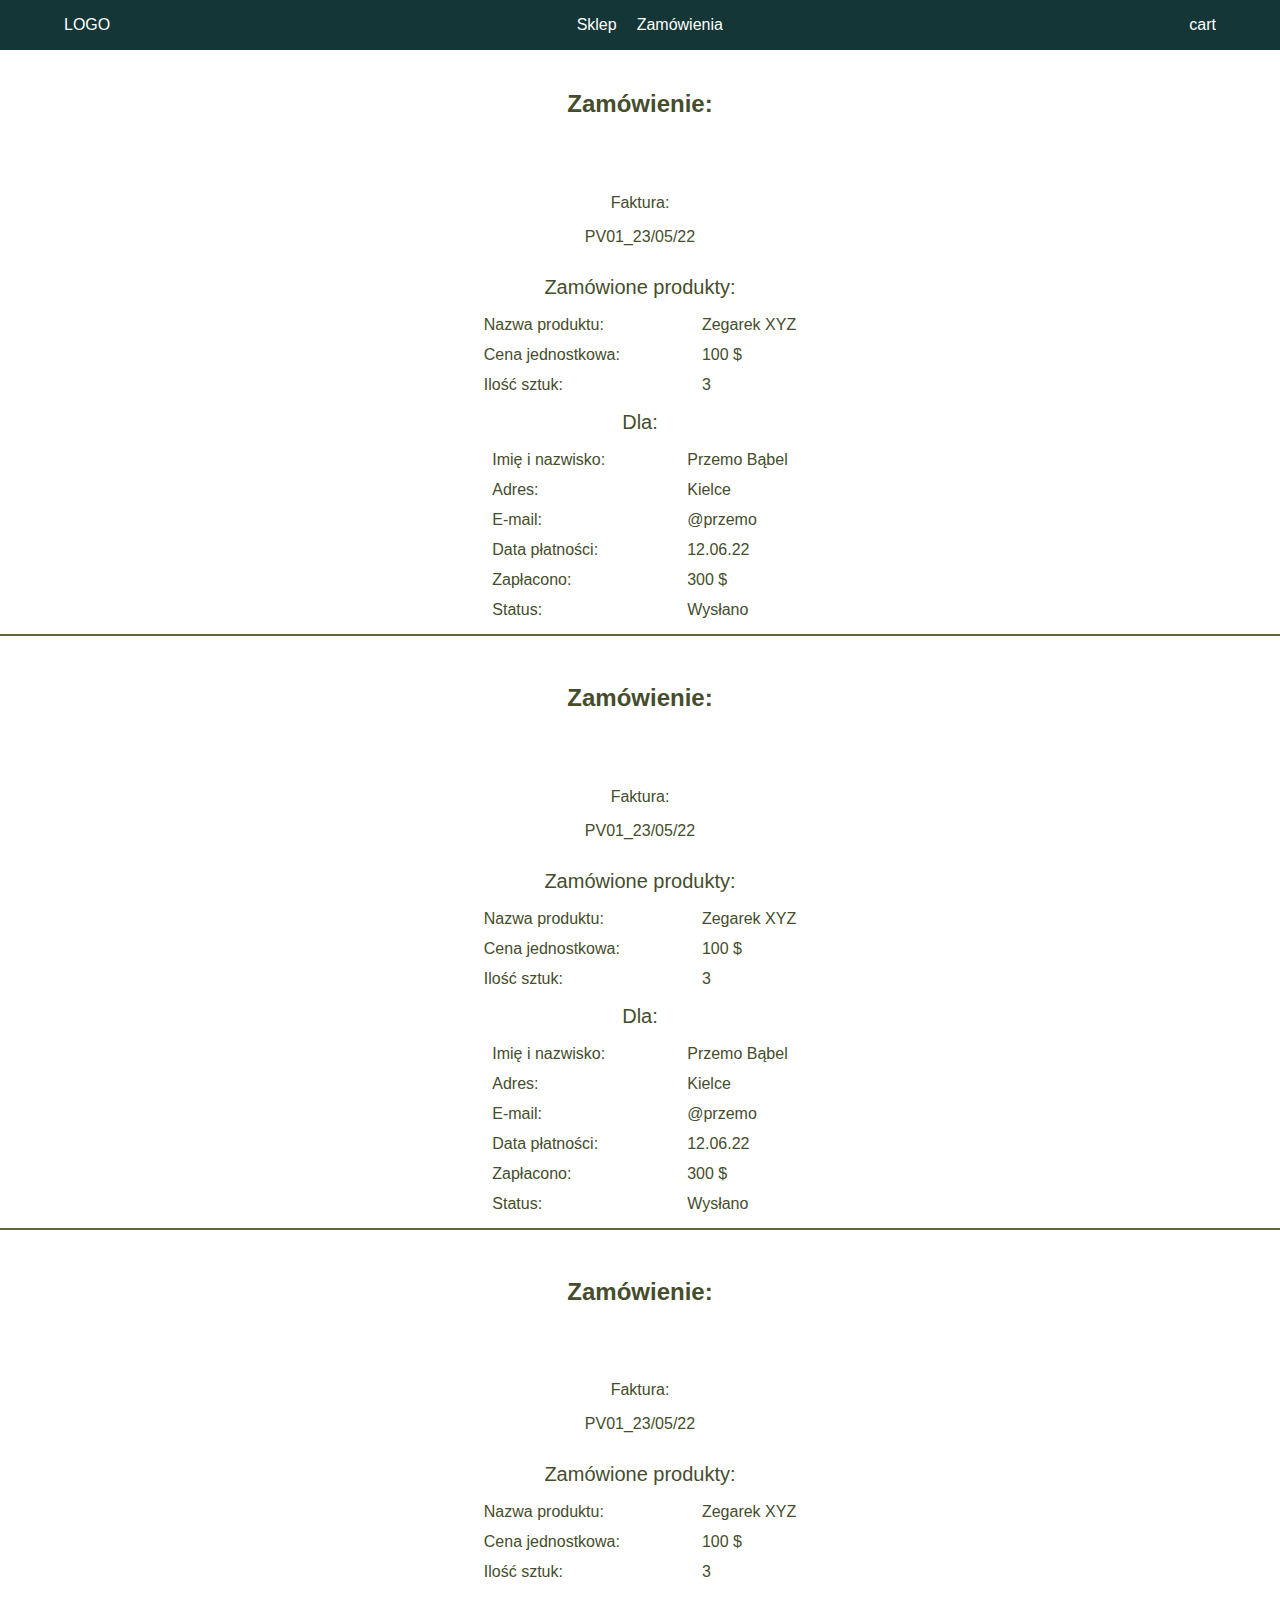
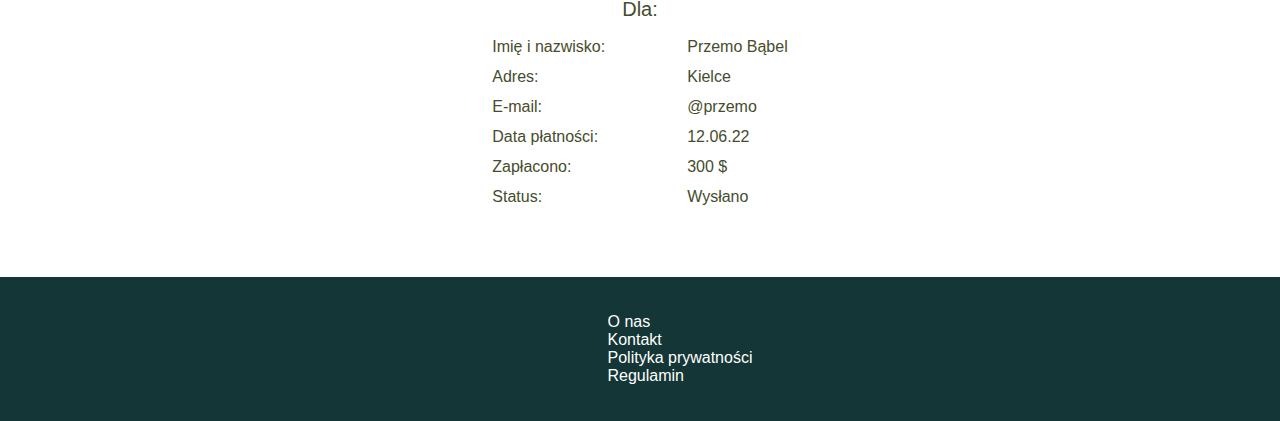
<file: Front/Trash/Front kosz/orders/index.html>
<!doctype html>
<html lang="en">
  <head>
    <meta charset="utf-8">
    <meta name="viewport" content="width=device-width, initial-scale=1">
    <title>Sklep internetowy</title>
    <link rel="stylesheet" href="style.css">
  </head>
  <body>
      <header role="navigation">
        <div class="header__wrapper">
          <p>LOGO</p>

          <div class="header__items" role="list">
            <p class="header__item" role="listitem"><a href="#">Sklep</a></p>
            <p class="header__item" role="listitem"><a href="#">Zamówienia</a></p>
          </div>

          <p class="logo">cart</p>
        </div>
      </header>

      <main>
          <section class="order">
            <h2>Zamówienie:</h2>
            <article class="order__invoice">
                <p>Faktura:</p>
                <output>PV01_23/05/22</output>
            </article>

            <article class="order__items">
              <table>
                <caption>Zamówione produkty:</caption>
                <tbody>
                  <tr>
                    <td>Nazwa produktu:</td>
                    <td class="order__items--productName">Zegarek XYZ</td>
                  </tr>
                  <tr>
                    <td>Cena jednostkowa:</td>
                    <td class="order__items--productPrice">100 $</td>
                  </tr>
                  <tr>
                    <td>Ilość sztuk:</td>
                    <td class="order__items--productQuantity">3</td>
                  </tr>
                </tbody>
              </table>
            </article>

            <article class="order__details">
              <table>
                <caption>Dla:</caption>
                <tbody>
                  <tr>
                    <td>Imię i nazwisko:</td>
                    <td class="order__details--customerName">Przemo Bąbel</td>
                  </tr>
                  <tr>
                    <td>Adres:</td>
                    <td class="order__details--customerAddress">Kielce</td>
                  </tr>
                  <tr>
                    <td>E-mail:</td>
                    <td class="order__details--customerEmail">@przemo</td>
                  </tr>
                  <tr>
                    <td>Data płatności:</td>
                    <td class="order__details--customerPaymentDate">12.06.22</td>
                  </tr>
                  <tr>
                    <td>Zapłacono:</td>
                    <td class="order__details--customerTotalPay">300 $</td>
                  </tr>
                  <tr>
                    <td>Status:</td>
                    <td class="order__details--customerIsOrdered">Wysłano</td>
                  </tr>
                </tbody>
              </table>
            </article>
          </section>

          <hr>

          <section class="order">
            <h2>Zamówienie:</h2>
            <article class="order__invoice">
                <p>Faktura:</p>
                <output>PV01_23/05/22</output>
            </article>

            <article class="order__items">
              <table>
                <caption>Zamówione produkty:</caption>
                <tbody>
                  <tr>
                    <td>Nazwa produktu:</td>
                    <td class="order__items--productName">Zegarek XYZ</td>
                  </tr>
                  <tr>
                    <td>Cena jednostkowa:</td>
                    <td class="order__items--productPrice">100 $</td>
                  </tr>
                  <tr>
                    <td>Ilość sztuk:</td>
                    <td class="order__items--productQuantity">3</td>
                  </tr>
                </tbody>
              </table>
            </article>

            <article class="order__details">
              <table>
                <caption>Dla:</caption>
                <tbody>
                  <tr>
                    <td>Imię i nazwisko:</td>
                    <td class="order__details--customerName">Przemo Bąbel</td>
                  </tr>
                  <tr>
                    <td>Adres:</td>
                    <td class="order__details--customerAddress">Kielce</td>
                  </tr>
                  <tr>
                    <td>E-mail:</td>
                    <td class="order__details--customerEmail">@przemo</td>
                  </tr>
                  <tr>
                    <td>Data płatności:</td>
                    <td class="order__details--customerPaymentDate">12.06.22</td>
                  </tr>
                  <tr>
                    <td>Zapłacono:</td>
                    <td class="order__details--customerTotalPay">300 $</td>
                  </tr>
                  <tr>
                    <td>Status:</td>
                    <td class="order__details--customerIsOrdered">Wysłano</td>
                  </tr>
                </tbody>
              </table>
            </article>
          </section>

          <hr>

          <section class="order">
            <h2>Zamówienie:</h2>
            <article class="order__invoice">
                <p>Faktura:</p>
                <output>PV01_23/05/22</output>
            </article>

            <article class="order__items">
              <table>
                <caption>Zamówione produkty:</caption>
                <tbody>
                  <tr>
                    <td>Nazwa produktu:</td>
                    <td class="order__items--productName">Zegarek XYZ</td>
                  </tr>
                  <tr>
                    <td>Cena jednostkowa:</td>
                    <td class="order__items--productPrice">100 $</td>
                  </tr>
                  <tr>
                    <td>Ilość sztuk:</td>
                    <td class="order__items--productQuantity">3</td>
                  </tr>
                </tbody>
              </table>
            </article>

            <article class="order__details">
              <table>
                <caption>Dla:</caption>
                <tbody>
                  <tr>
                    <td>Imię i nazwisko:</td>
                    <td class="order__details--customerName">Przemo Bąbel</td>
                  </tr>
                  <tr>
                    <td>Adres:</td>
                    <td class="order__details--customerAddress">Kielce</td>
                  </tr>
                  <tr>
                    <td>E-mail:</td>
                    <td class="order__details--customerEmail">@przemo</td>
                  </tr>
                  <tr>
                    <td>Data płatności:</td>
                    <td class="order__details--customerPaymentDate">12.06.22</td>
                  </tr>
                  <tr>
                    <td>Zapłacono:</td>
                    <td class="order__details--customerTotalPay">300 $</td>
                  </tr>
                  <tr>
                    <td>Status:</td>
                    <td class="order__details--customerIsOrdered">Wysłano</td>
                  </tr>
                </tbody>
              </table>
            </article>
          </section>
      </main>
      <footer>
        <ul>
          <li>O nas</li>
          <li>Kontakt</li>
          <li>Polityka prywatności</li>
          <li>Regulamin</li>
        </ul>
      </footer>
  </body>
</html>
</file>
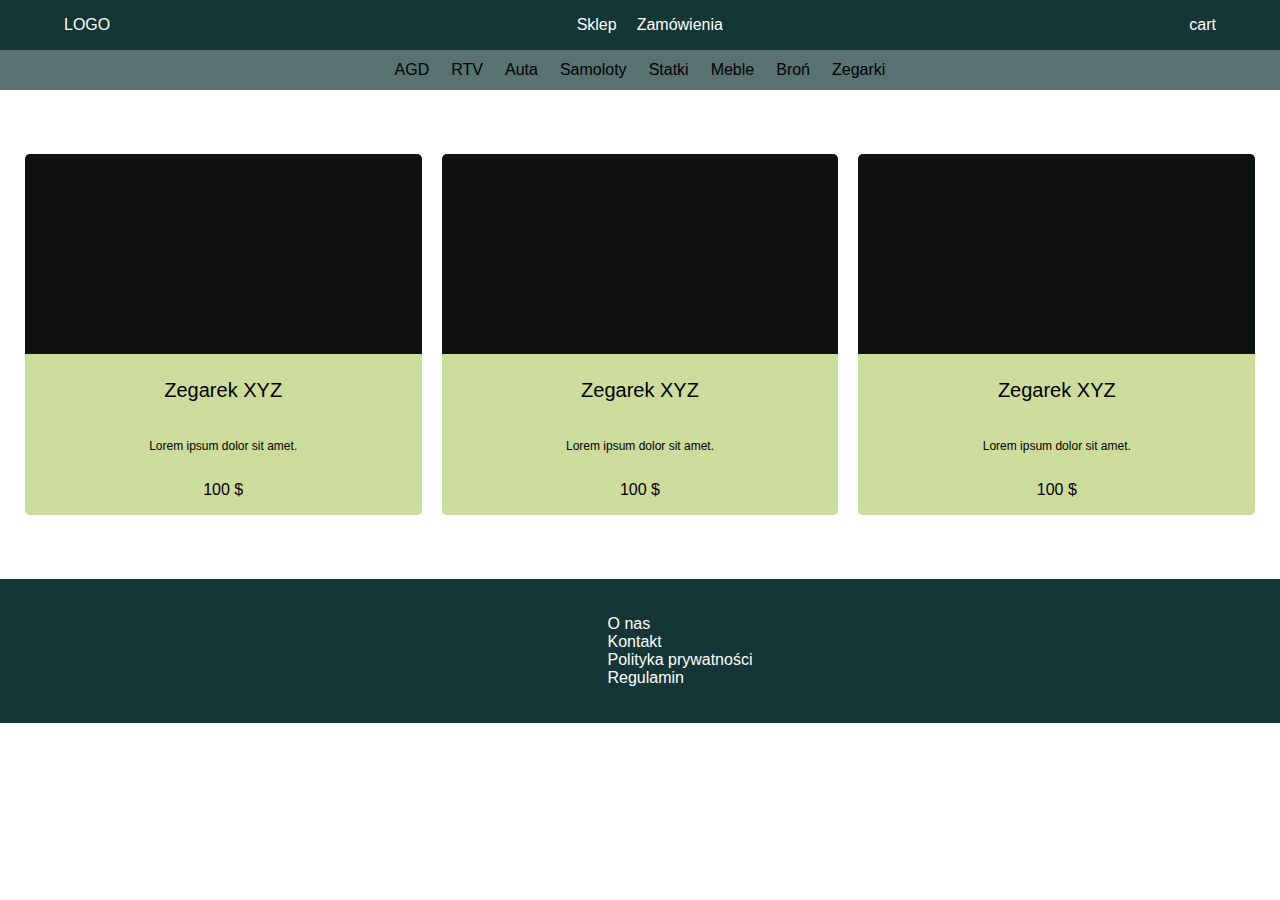
<file: Front/Trash/Front kosz/shop/index.html>
<!doctype html>
<html lang="en">
  <head>
    <meta charset="utf-8">
    <meta name="viewport" content="width=device-width, initial-scale=1">
    <title>Sklep internetowy</title>
    <link rel="stylesheet" href="style.css">
  </head>
  <body>

      <header role="navigation">
        <div class="header__wrapper">
          <p>LOGO</p>

          <div class="header__items" role="list">
            <p class="header__item" role="listitem"><a href="#">Sklep</a></p>
            <p class="header__item" role="listitem"><a href="#">Zamówienia</a></p>
          </div>

          <p class="logo">cart</p>
        </div>
      </header>

      <main>
          <div class="categories" role="list">
            <p class="category" role="listitem">AGD</p>
            <p class="category" role="listitem">RTV</p>
            <p class="category" role="listitem">Auta</p>
            <p class="category" role="listitem">Samoloty</p>
            <p class="category" role="listitem">Statki</p>
            <p class="category" role="listitem">Meble</p>
            <p class="category" role="listitem">Broń</p>
            <p class="category" role="listitem">Zegarki</p>
          </div>

          <div class="shopbar">

            <div class="shopbar__item">
              <div class="test__div1"></div>
              <p class="shopbar__item--name">Zegarek XYZ</p>
              <p class="shopbar__item--desc">Lorem ipsum dolor sit amet.</p>
              <p class="shopbar__item--price">100 $</p>
            </div>

            <div class="shopbar__item">
              <div class="test__div1"></div>
              <p class="shopbar__item--name">Zegarek XYZ</p>
              <p class="shopbar__item--desc">Lorem ipsum dolor sit amet.</p>
              <p class="shopbar__item--price">100 $</p>
            </div>

            <div class="shopbar__item">
              <div class="test__div1"></div>
              <p class="shopbar__item--name">Zegarek XYZ</p>
              <p class="shopbar__item--desc">Lorem ipsum dolor sit amet.</p>
              <p class="shopbar__item--price">100 $</p>
            </div>
            
          </div>
      </main>
      <footer>
        <ul>
          <li>O nas</li>
          <li>Kontakt</li>
          <li>Polityka prywatności</li>
          <li>Regulamin</li>
        </ul>
      </footer>
  </body>
</html>
</file>
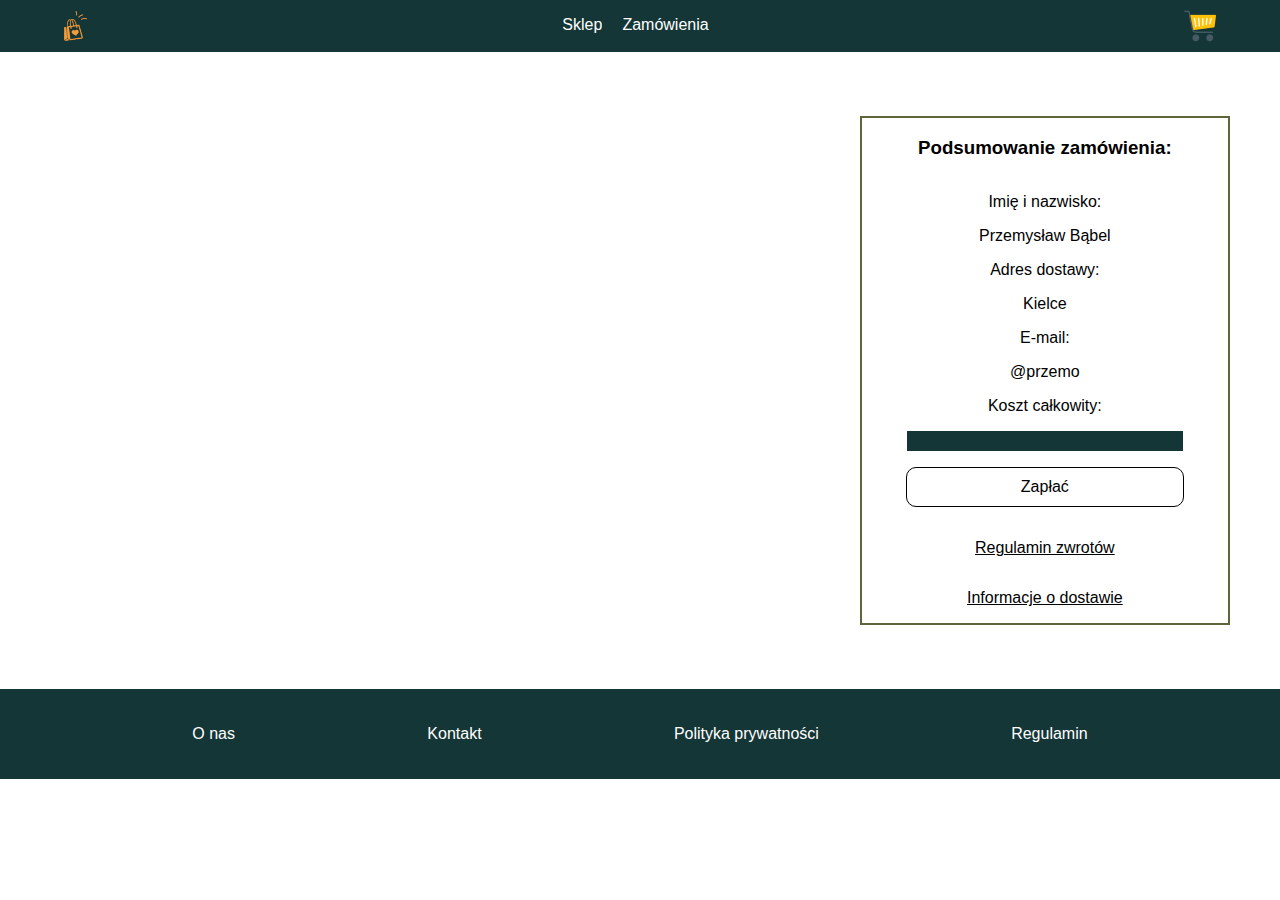
<file: Front/indexCartproduct.html>
<!doctype html>
<html lang="en">
  <head>
    <meta charset="utf-8">
    <meta name="viewport" content="width=device-width, initial-scale=1">
    <title>Sklep internetowy</title>
    <link rel="stylesheet" href="style.css">
  </head>
  <body>

    <header role="navigation">
      <div class="header__wrapper">
          <div class="header__wrapper--logo">
              <img src="img/kampusLogo2.png" alt="">
          </div>

          <nav class="header__items" role="list">
          <p class="header__item" role="listitem"><a href="indexShop.html">Sklep</a></p>
          <p class="header__item" role="listitem"><a href="indexOrders.html">Zamówienia</a></p>
          </nav>

          <a class="header__wrapper--logo" href="indexCartproduct.html"><img src="img/carts.png" alt=""></a>
      </div>
    </header>

      <main class="cartProductMain">
        
        <section class="cartProducts" id="cartProducts">
          
          

        </section>

        <div class="emty-div"></div>

        <aside class="payment">
            <h3>Podsumowanie zamówienia:</h3>
            <p>Imię i nazwisko:</p>
            <output class="payment__customerName">Przemysław Bąbel</output>
            <p>Adres dostawy:</p>
            <output class="payment__customerAddress">Kielce</output>
            <p>E-mail:</p>
            <output class="payment__customerEmail">@przemo</output>
            <p>Koszt całkowity:</p>
            <output class="payment__total" id="payment__total"></output>
            <p role="button" class="payment__payButton">Zapłać</p>
            <p><a href="#">Regulamin zwrotów</a></p>
            <p><a href="#">Informacje o dostawie</a></p>
        </aside>

      </main>
      <footer>
        <p>O nas</p>
        <p>Kontakt</p>
        <p>Polityka prywatności</p>
        <p>Regulamin</p>
      </footer>
      <script src="js/cartproductService.js"></script>
  </body>
</html>
</file>
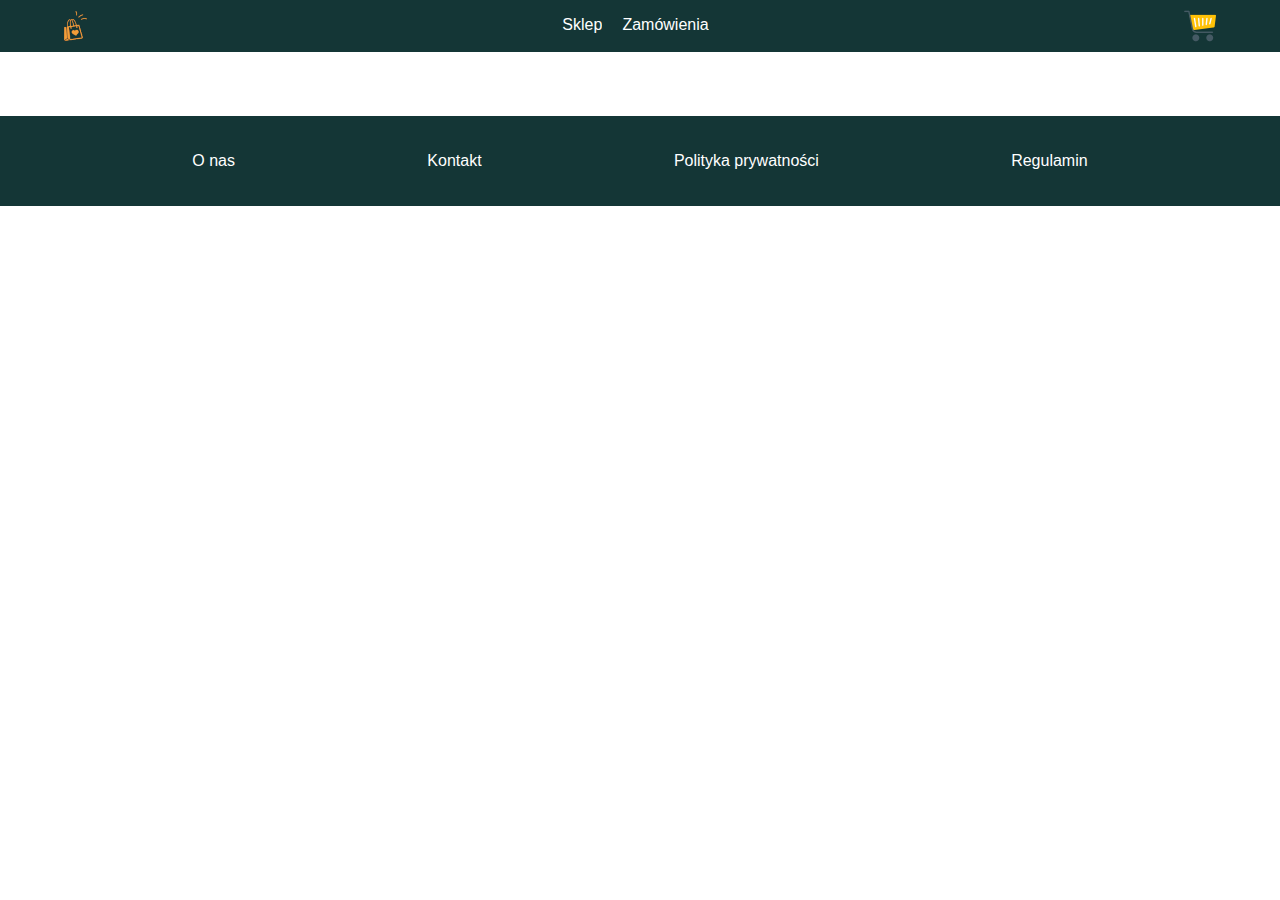
<file: Front/indexOrders.html>
<!doctype html>
<html lang="en">
  <head>
    <meta charset="utf-8">
    <meta name="viewport" content="width=device-width, initial-scale=1">
    <title>Sklep internetowy</title>
    <link rel="stylesheet" href="style.css">
  </head>
  <body>
    <header role="navigation">
      <div class="header__wrapper">
          <div class="header__wrapper--logo">
              <img src="img/kampusLogo2.png" alt="">
          </div>

          <nav class="header__items" role="list">
          <p class="header__item" role="listitem"><a href="indexShop.html">Sklep</a></p>
          <p class="header__item" role="listitem"><a href="indexOrders.html">Zamówienia</a></p>
          </nav>

          <a class="header__wrapper--logo" href="indexCartproduct.html"><img src="img/carts.png" alt=""></a>
      </div>
    </header>

      <main id="mainOrders">
          

      </main>
      <footer>
        <p>O nas</p>
        <p>Kontakt</p>
        <p>Polityka prywatności</p>
        <p>Regulamin</p>
      </footer>
      <script src="js/orderService.js"></script>
  </body>
</html>
</file>
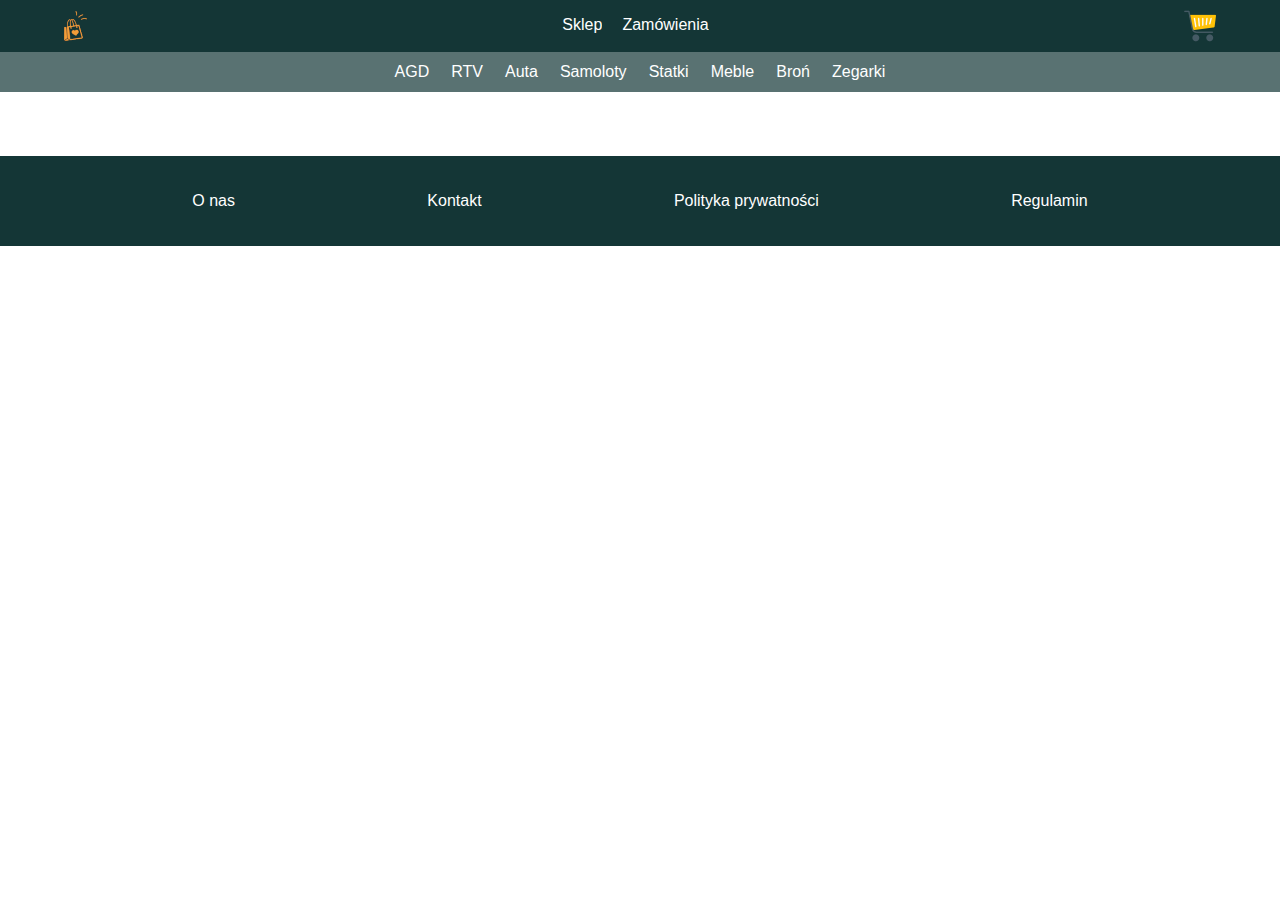
<file: Front/indexShop.html>
<!doctype html>
<html lang="en">
  <head>
    <meta charset="utf-8">
    <meta name="viewport" content="width=device-width, initial-scale=1">
    <title>Sklep internetowy</title>
    <link rel="stylesheet" href="style.css">
  </head>
  <body>

    <header role="navigation">
      <div class="header__wrapper">
          <div class="header__wrapper--logo">
              <img src="img/kampusLogo2.png" alt="">
          </div>

          <nav class="header__items" role="list">
          <p class="header__item" role="listitem"><a href="indexShop.html">Sklep</a></p>
          <p class="header__item" role="listitem"><a href="indexOrders.html">Zamówienia</a></p>
          </nav>

          <a class="header__wrapper--logo" href="indexCartproduct.html"><img src="img/carts.png" alt=""></a>
      </div>
    </header>

      <main class="shopMain">
          <nav class="categories" role="list">
            <p class="category" role="listitem">AGD</p>
            <p class="category" role="listitem">RTV</p>
            <p class="category" role="listitem">Auta</p>
            <p class="category" role="listitem">Samoloty</p>
            <p class="category" role="listitem">Statki</p>
            <p class="category" role="listitem">Meble</p>
            <p class="category" role="listitem">Broń</p>
            <p class="category" role="listitem">Zegarki</p>
          </nav>

          <div class="shopbarWrapper">
            <div class="shopbar" id="shopbar">

              
  
            </div>
          </div> 

      </main>

      <footer>
        <p>O nas</p>
        <p>Kontakt</p>
        <p>Polityka prywatności</p>
        <p>Regulamin</p>
      </footer>
      <script src="js/productService.js"></script>
  </body>
</html>
</file>
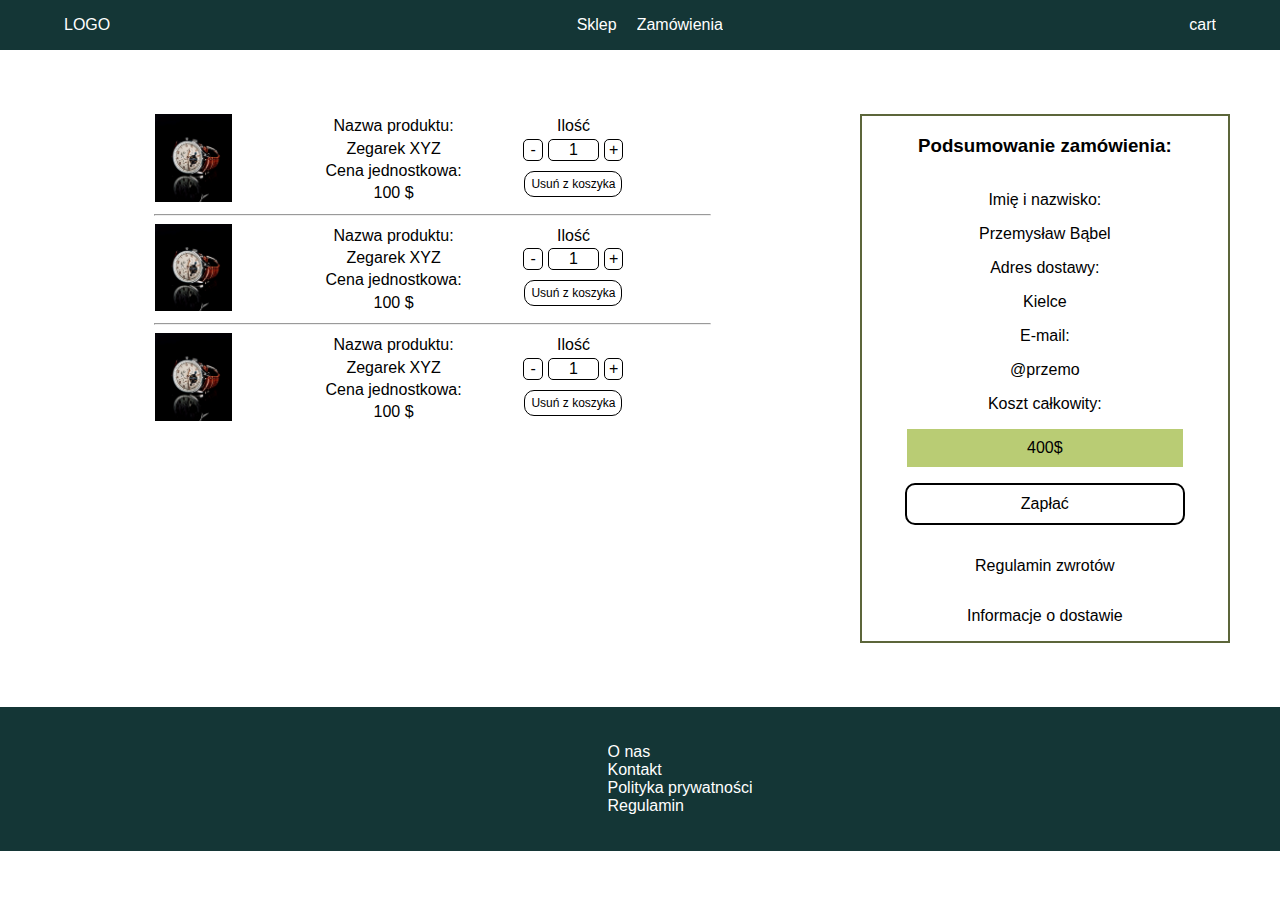
<file: Front/Trash/Front kosz/cartproduct/index2.html>
<!doctype html>
<html lang="en">
  <head>
    <meta charset="utf-8">
    <meta name="viewport" content="width=device-width, initial-scale=1">
    <title>Sklep internetowy</title>
    <link rel="stylesheet" href="style2.css">
  </head>
  <body>

      <header role="navigation">
        <div class="header__wrapper">
          <p>LOGO</p>

          <div class="header__items" role="list">
            <p class="header__item" role="listitem">Sklep</p>
            <p class="header__item" role="listitem">Zamówienia</p>
          </div>

          <p class="logo">cart</p>
        </div>
      </header>

      <main class="cartProductMain">
        
        <section class="cartProducts">
          
          <article class="cartProduct">
            <div class="cartProduct__image">
              <img src="img/watch.jpg" class="cartProduct__image--img" alt="">
            </div>

            <div class="cartProduct__details">
              <table>
                <tbody>
                  <tr>
                    <td>Nazwa produktu:</td>
                  </tr>
                  <tr>
                    <td class="cartProduct__details--productName">Zegarek XYZ</td>
                  </tr>
                  <tr>
                    <td>Cena jednostkowa:</td>
                  </tr>
                  <tr>
                    <td class="cartProduct__details--productName">100 $</td>
                  </tr>
                </tbody>
              </table>

              <table>
                <tbody>
                  <tr>
                    <td>Ilość</td>
                  </tr>
                  <tr class="input-container">
                    <td class="decr"> - </td>
                    <td class="cartProduct__details--productQuantityInput">1</td>
                    <td class="incr"> + </td>
                  </tr>
                  <tr>
                    <td><p role="button" class="cartProduct__details--deleteItem">Usuń z koszyka</p></td>
                  </tr>
                </tbody>
              </table>
            </div>
          </article>

          <hr class="cartProductHr">

          <article class="cartProduct">
            <div class="cartProduct__image">
              <img src="img/watch.jpg" class="cartProduct__image--img" alt="">
            </div>

            <div class="cartProduct__details">
              <table>
                <tbody>
                  <tr>
                    <td>Nazwa produktu:</td>
                  </tr>
                  <tr>
                    <td class="cartProduct__details--productName">Zegarek XYZ</td>
                  </tr>
                  <tr>
                    <td>Cena jednostkowa:</td>
                  </tr>
                  <tr>
                    <td class="cartProduct__details--productName">100 $</td>
                  </tr>
                </tbody>
              </table>

              <table>
                <tbody>
                  <tr>
                    <td>Ilość</td>
                  </tr>
                  <tr class="input-container">
                    <td class="decr"> - </td>
                    <td class="cartProduct__details--productQuantityInput">1</td>
                    <td class="incr"> + </td>
                  </tr>
                  <tr>
                    <td><p role="button" class="cartProduct__details--deleteItem">Usuń z koszyka</p></td>
                  </tr>
                </tbody>
              </table>
            </div>
          </article>

          <hr class="cartProductHr">

          <article class="cartProduct">
            <div class="cartProduct__image">
              <img src="img/watch.jpg" class="cartProduct__image--img" alt="">
            </div>

            <div class="cartProduct__details">
              <table>
                <tbody>
                  <tr>
                    <td>Nazwa produktu:</td>
                  </tr>
                  <tr>
                    <td class="cartProduct__details--productName">Zegarek XYZ</td>
                  </tr>
                  <tr>
                    <td>Cena jednostkowa:</td>
                  </tr>
                  <tr>
                    <td class="cartProduct__details--productName">100 $</td>
                  </tr>
                </tbody>
              </table>

              <table>
                <tbody>
                  <tr>
                    <td>Ilość</td>
                  </tr>
                  <tr class="input-container">
                    <td class="decr"> - </td>
                    <td class="cartProduct__details--productQuantityInput">1</td>
                    <td class="incr"> + </td>
                  </tr>
                  <tr>
                    <td><p role="button" class="cartProduct__details--deleteItem">Usuń z koszyka</p></td>
                  </tr>
                </tbody>
              </table>
            </div>
          </article>

          
      </section>

      <div class="emty-div"></div>

      <aside class="payment">
          <h3>Podsumowanie zamówienia:</h3>
          <p>Imię i nazwisko:</p>
          <output class="payment__customerName">Przemysław Bąbel</output>
          <p>Adres dostawy:</p>
          <output class="payment__customerAddress">Kielce</output>
          <p>E-mail:</p>
          <output class="payment__customerEmail">@przemo</output>
          <p>Koszt całkowity:</p>
          <output class="payment__total">400$</output>
          <p role="button" class="payment__payButton">Zapłać</p>
          <p role="link" href="#">Regulamin zwrotów</p>
          <p>Informacje o dostawie</p>
        </aside>

      </main>
      <footer>
        <ul>
          <li>O nas</li>
          <li>Kontakt</li>
          <li>Polityka prywatności</li>
          <li>Regulamin</li>
        </ul>
      </footer>
  </body>
</html>
</file>
<file: Front/Trash/Front kosz/orders/style.css>
body {
    margin: 0;
    padding: 0;
}
* {
    font-family:'Segoe UI', Tahoma, Geneva, Verdana, sans-serif;
    overflow-x: hidden;
}

header {
    color: white;
    background-color: #143636;
}
    .header__wrapper {
        display: flex;
        justify-content: space-between;
        width: 90%;
        margin: auto;
    }
    .header__items {
        display: flex;
        justify-content: center;
        gap: 20px;
    }
    .header__item {
        cursor: pointer;
    }
    .header__item > a {
        text-decoration: none;
        color:  white;
    }
.logo {
    cursor: pointer;
}

main {
    color: #454D2C;
}

.order {
    display: flex;
    flex-direction: column;
}
.order > h2 {
    text-align: center;
    padding: 20px;
}
.order__invoice {
    display: flex;
    flex-direction: column;
    align-items: center;
    padding: 20px;
}
.order__items {
    display: flex;
    flex-direction: column;
    align-items: center;
}
.order__details {
    display: flex;
    flex-direction: row;
    justify-content: center;
}
caption {
    font-size: 20px;
    padding: 10px;
}
td {
    padding: 5px 40px;
}

hr {
    border: 1px solid #5C663A;
    background-color: #5C663A;
}
footer {
    display: flex;
    justify-content: center;
    padding: 20px;
    background-color: #143636;
    width: 100%;
    height: 100%;
    margin-top: 5%;
    color: white;
}
    footer > ul {
        list-style: none;
    }
</file>
<file: Front/Trash/Front kosz/shop/style.css>
body {
    margin: 0;
    padding: 0;
}
* {
    font-family:'Segoe UI', Tahoma, Geneva, Verdana, sans-serif;
    overflow-x: hidden;
}
header {
    color: white;
    background-color: #143636;
}
    .header__wrapper {
        display: flex;
        justify-content: space-between;
        width: 90%;
        margin: auto;
    }
    .header__items {
        display: flex;
        justify-content: center;
        gap: 20px;
    }
    .header__item {
        cursor: pointer;
    }
    .header__item > a {
        text-decoration: none;
        color:  white;
    }
.logo {
    cursor: pointer;
}
.shopcart {
    cursor: pointer;
    right: 10px;
    top: 0;
    position: absolute;
    right: 10px;
    top: 50%;
    transform: translateY(-50%);
}
h2 {
    text-align: center;
}
.categories {
    display: flex;
    flex-direction: row;
    justify-content: center;
    flex-wrap: wrap;
    list-style: none;
    background-color: #224444c0;
    padding: 5px;
    margin: 0;
}
    .category {
        padding: 5px;
        border-radius: 5px;
        margin: 0 5px;
        cursor: pointer;
        border-style: hidden;
        border: 1px solid transparent;
    }
    .category:hover {
        border-style:inherit;
        border: 1px solid white;
    }
.shopbar {
    display: flex;
    justify-content: center;
    flex-wrap: wrap;
    list-style: none;
    gap: 20px;
    text-align: center;
    margin-top: 5%;
}
    .shopbar__item {
        width: 31%;
        background-color:#b9cc74b6;
        display: flex;
        flex-direction: column;
        align-items: center;
        cursor: pointer;
        border-radius: 5px
    }
        .shopbar__item--img {
            max-width: 125px;
            margin: 10px;
            border-radius: 5px;
        }
        .shopbar__item--name {
            font-size: 20px;
            padding: 5px;
        }
        .shopbar__item--desc {
            font-size: 12px;
        }
        .shopbar__item--price {
            font-size: 16px;
    }




.test__div1 {
    background-color: #0F1111;
    height: 200px;
    width: 100%;
}













/* footer {
    display: flex;
    justify-content: center;
    padding: 20px;
    background-color: #879948;
}
footer > ul {
    list-style: none;
} */

footer {
    display: flex;
    justify-content: center;
    padding: 20px;
    background-color: #143636;
    width: 100%;
    height: 100%;
    margin-top: 5%;
    color: white;
}
    footer > ul {
        list-style: none;
    }
</file>
<file: Front/style.css>
body {
    margin: 0;
    padding: 0;
}
* {
    font-family:'Segoe UI', Tahoma, Geneva, Verdana, sans-serif;
    overflow-x: hidden;
}

/* HEADER START: */
header {
    color: white;
    background-color: #143636;
}
    .header__wrapper {
        display: flex;
        justify-content: space-between;
        width: 90%;
        margin: auto;
    }
        .header__wrapper--logo{
            display: flex;
            justify-content: center;
            align-items: center;
        }

    .header__items {
        display: flex;
        justify-content: center;
        gap: 20px;
    }
        .header__item {
            cursor: pointer;
            border-style: hidden;
            border-bottom: 2px solid transparent;
        }
            .header__item:hover{
                border-style:initial;
                border-bottom: 2px solid white;
            }
            .header__item > a {
                text-decoration: none;
                color:  white;
            }
    .logo {
        cursor: pointer;
    }
        .logo > a{
            text-decoration: none;
            color: white;
        }

/* HEADER END*/

/* MAIN START */
main {
    color: #454D2C;
}
/* MAIN END */

/* ORDER START: */
.order {
    display: flex;
    flex-direction: column;
}
    .order > h2 {
        text-align: center;
        padding-top: 40px;
        margin: 0;
    }
    .order__invoice {
        display: flex;
        flex-direction: column;
        align-items: center;
        padding: 20px;
    }
    .order__items {
        display: flex;
        flex-direction: column;
        align-items: center;
    }
    .order__details {
        display: flex;
        flex-direction: row;
        justify-content: center;
        padding-bottom: 40px;
    }
caption {
    font-size: 20px;
    padding: 10px;
}

/* ORDER END: */

/* CARTPRODUCT START: */
    
.cartProductMain {
    display: flex;
    flex-direction: row;
}
    .cartProducts {
        display: flex;
        flex-direction: column;
        padding-left: 5px;
        margin-top: 5%;
        width: 70%;
        align-items:center;
    }
    .cartProductHr {
        width: 65%;
    }
        .cartProduct {
            display: flex;
            flex-direction: row;
            flex-wrap: wrap;
            justify-content: center;
            width: 65%;
        }
            .cartProduct__details {
                text-align: center;
                display: flex;
                width: 75%;
                flex-direction: row;
                justify-content: space-evenly;
                align-items: center;
                flex-wrap: wrap;
            }
                .input-container{
                    width: 100px;
                    display: flex;
                    justify-content: space-between;
                }
                .cartProduct__details--productQuantityInput {
                    width: 40%;
                    text-align: center;
                    border: 1px solid black;
                    border-radius: 5px;
                    margin: 0 2px;
                    height: 25px;
                    line-height: 25px;
                }
                    input{
                        -webkit-appearance: none;
                        border: none;
                        text-align: center;
                    }
                        input:focus{
                            outline: none;
                        }
                        input::-webkit-outer-spin-button,
                        input::-webkit-inner-spin-button{
                            -webkit-appearance: none;
                            margin: 0;
                        }
                        input[type=number] {
                            -moz-appearance:textfield; /* Firefox */
                        }
        
                .cartProduct__details--productQuantityInput > * {
                    width: 25px;
                }
        
                .decr, .incr {
                    width: 20%;
                    border: 1px solid black;
                    border-radius: 5px;
                    height: 25px;
                    line-height: 25px;
                    cursor: pointer;
                }
        
                .incr:hover {
                    background-color: #143636;
                    color: white;
                }
        
                .decr:hover {
                    background-color: #143636;
                    color: white;
                }
        
                .cartProduct__details--deleteItem{
                    font-size: 12px;
                    padding: 5px;
                    border: 1px solid black;
                    margin: 5px 0;
                    border-radius: 5px;
                }
                
            .cartProduct__image {
                width: 20%;
                min-width: 100px;
            }
                .cartProduct__image--img {
                    width: 70%;
                }
        
    .payment {
        width: 30%;
        display: flex;
        flex-direction: column;
        justify-content: space-evenly;
        align-items: center;
        margin-top: 5%;
        margin-right: 50px;
        border: 2px solid #5C663A;
        max-height: 600px;
        word-wrap:break-word;
        
    }
        .payment > * {
            width: 70%;
            text-align: center;
            color: black;
        }
        .payment > p > a {
            color: black;
        }
        .payment__payButton {
            padding: 10px;
            border-radius: 10px;
            border: 1px solid black;
            width: 70%;
        }
        .payment__total {
            padding: 10px;
            background-color: #143636;
            color: white;
        }
        .payment > a {
            text-decoration: underline;
        }
        .payment__payButton:hover, .cartProduct__details--deleteItem:hover {
            background-color: #143636;
            color: white;
            cursor: pointer;
        }

/* CARTPRODUCT END: */

/* SHOP START: */
h2 {
    text-align: center;
}
.shopMain{
    display: flex;
    flex-direction: column;
    align-items: center;
}
.shopbarWrapper {
    display: flex;
    justify-content: center;
}
.categories {
    display: flex;
    flex-direction: row;
    justify-content: center;
    flex-wrap: wrap;
    list-style: none;
    background-color: #224444c0;
    padding: 5px;
    margin: 0;
    width: 100%;
}
    .category {
        padding: 5px;
        border-radius: 5px;
        margin: 0 5px;
        cursor: pointer;
        border-style: hidden;
        border: 1px solid transparent;
        color: white;
    }
    .category:hover {
        border-style:inherit;
        border: 1px solid white;
    }

.shopbar {
    display: flex;
    justify-content:space-evenly;
    flex-wrap: wrap;
    list-style: none;
    gap: 30px;
    text-align: center;
    margin-top: 5%;
    width: 80%;
}
    .shopbar__item {
        width: 25%;
        min-width: 200px;
        background-color:#143636;
        display: flex;
        flex-direction: column;
        align-items: center;
        border-radius: 5px;
        color: white;
    }
        .shopbar__item--img {
            width: 100%;
            height: 60%;
            min-height: 250px;
            cursor: pointer;
            background-size: cover;
            background-position: center;
        }

        .shopbar__item--details{
            height: 40%;
            overflow: hidden;
        }

        .shopbar__item--details--name {
            font-size: 20px;
            padding: 5px;
        }
        .shopbar__item--details--desc {
            font-size: 12px;
        }
        .shopbar__item--details--cartPriceBar{
            display: flex;
            flex-direction: row;
            justify-content: space-evenly;
            width: 100%;
        }
            .shopbar__item--details--cartPriceBar-price{
                padding: 5px;
            }
            .shopbar__item--details--cartPriceBar-button{
                border-style: hidden;
                border: 1px solid transparent;
                padding: 5px;
                border-radius: 5px;
                cursor: pointer;
            }
            .shopbar__item--details--cartPriceBar-button:hover{
                border-style:inherit;
                border: 1px solid white;
            }
/* SHOP END */

/* PRODUCT START: */
.productWrapper{
    display: flex;
    flex-direction: row;
    width: 60%;
    flex-wrap: wrap;
    justify-content: space-evenly;
    align-items: center;
    margin-top: 5%;
}

    .productWrapper__image{
        display: flex;
        justify-content: center;
        width: 50%;
    }
        .productWrapper__image--img{
            width: 90%;
            border-radius: 5px;
        }
    .productWrapper__details{
        display: flex;
        width: 40%;
        flex-direction: column;
        align-items: center;
        text-align:left;
        padding: 5px;
    }
        .productWrapper__details--button{
            border: 1px solid #143636;
            padding: 5px;
            border-radius: 5px;
            cursor: pointer;
            background-color: transparent;
        }
        .productWrapper__details--button:hover{
            color: white;
            background-color: #143636;
        }
/* PRODUCT END: */

/* FOOTER START: */
    footer {
        display: flex;
        justify-content: space-evenly;
        align-items: center;
        flex-direction: row;
        padding: 20px 0;
        background-color: #143636;
        width: 100%;
        height: 100%;
        margin-top: 5%;
        color: white;
    }
        footer > ul {
            list-style: none;
        }
/* FOOTER END: */
    
@media only screen and (max-width:1000px) {
    footer{
        flex-direction: column;
    }
    .cartProductMain {
        flex-direction: column-reverse;
        align-items: center;
    }
        .cartProduct__image {
            width: 20%;
        }
            .cartProduct__image--img {
                width: 100%;
            }
        .cartProduct__details{
            flex-direction: column;
        }
    .payment {
        margin: 20px 0;
        width: 70%;
    }
    .productWrapper{
        flex-direction: column;
        width: 80%;
    }
        .productWrapper__image{
            width: 60%;
        }
        .productWrapper__details{
            width: 60%;
        }
}
</file>
<file: Front/Trash/Front kosz/cartproduct/style2.css>
body {
    margin: 0;
    padding: 0;
}
* {
    font-family:'Segoe UI', Tahoma, Geneva, Verdana, sans-serif;
    overflow-x: hidden;
}

header {
    color: white;
    background-color: #143636;
}
    .header__wrapper {
        display: flex;
        justify-content: space-between;
        width: 90%;
        margin: auto;
    }
    .header__items {
        display: flex;
        justify-content: center;
        gap: 20px;
    }
    .header__item {
        cursor: pointer;
    }
    .header__item > a {
        text-decoration: none;
        color:  white;
    }
.logo {
    cursor: pointer;
}

.cartProductMain {
    display: flex;
    flex-direction: row;
}
.cartProducts {
    display: flex;
    flex-direction: column;
    padding-left: 5px;
    margin-top: 5%;
    width: 70%;
    align-items:center;
}
.cartProductHr {
    width: 65%;
}
.cartProduct {
    display: flex;
    flex-direction: row;
    flex-wrap: wrap;
    width: 65%;
}
    .cartProduct__details {
        text-align: center;
        display: flex;
        width: 75%;
        flex-direction: row;
        justify-content: space-evenly;
        flex-wrap: wrap;
    }
        .input-container{
            width: 100px;
            display: flex;
            justify-content: space-between;
        }
        .cartProduct__details--productQuantityInput {
            width: 60%;
            text-align: center;
            border: 1px solid black;
            border-radius: 5px;
            margin: 0 5px;
        }

        .cartProduct__details--productQuantityInput > * {
            width: 25px;
        }

        .decr, .incr {
            width: 20%;
            border: 1px solid black;
            border-radius: 5px;
        }

        .incr:hover {
            background-color: #DCF28A;
        }

        .decr:hover {
            background-color: red;
        }

        .cartProduct__details--deleteItem{
            font-size: 12px;
            padding: 5px;
        }
        .cartProduct__details--deleteItem {
            border: 1px solid black;
            margin: 5px 0;
            border-radius: 10px;
        }
        
    .cartProduct__image {
        width: 20%;
    }
        .cartProduct__image--img {
            width: 70%;
        }

aside {
    width: 30%;
    display: flex;
    flex-direction: column;
    justify-content: space-evenly;
    align-items: center;
    margin-top: 5%;
    margin-right: 50px;
    border: 2px solid #5C663A;
    max-height: 600px;
}
    aside > * {
        width: 70%;
        text-align: center;
        color: black;
    }
    .payment__payButton {
        padding: 10px;
        border-radius: 10px;
        border: 2px solid black;
        width: 70%;
    }
    .payment__total {
        padding: 10px;
        background-color: #B9CC74;
    }
    aside > a {
        text-decoration: underline;
    }
    .payment__payButton:hover, .cartProduct__details--deleteItem:hover {
        background-color: #879948;
    }

footer {
    display: flex;
    justify-content: center;
    padding: 20px;
    background-color: #143636;
    width: 100%;
    height: 100%;
    margin-top: 5%;
    color: white;
}
    footer > ul {
        list-style: none;
    }

@media only screen and (max-width:1000px) {
    .cartProduct__image {
        width: 20%;
    }
    .cartProduct__image--img {
        width: 100%;
    }
    .cartProduct__details{
        flex-direction: column;
    }
}
</file>
